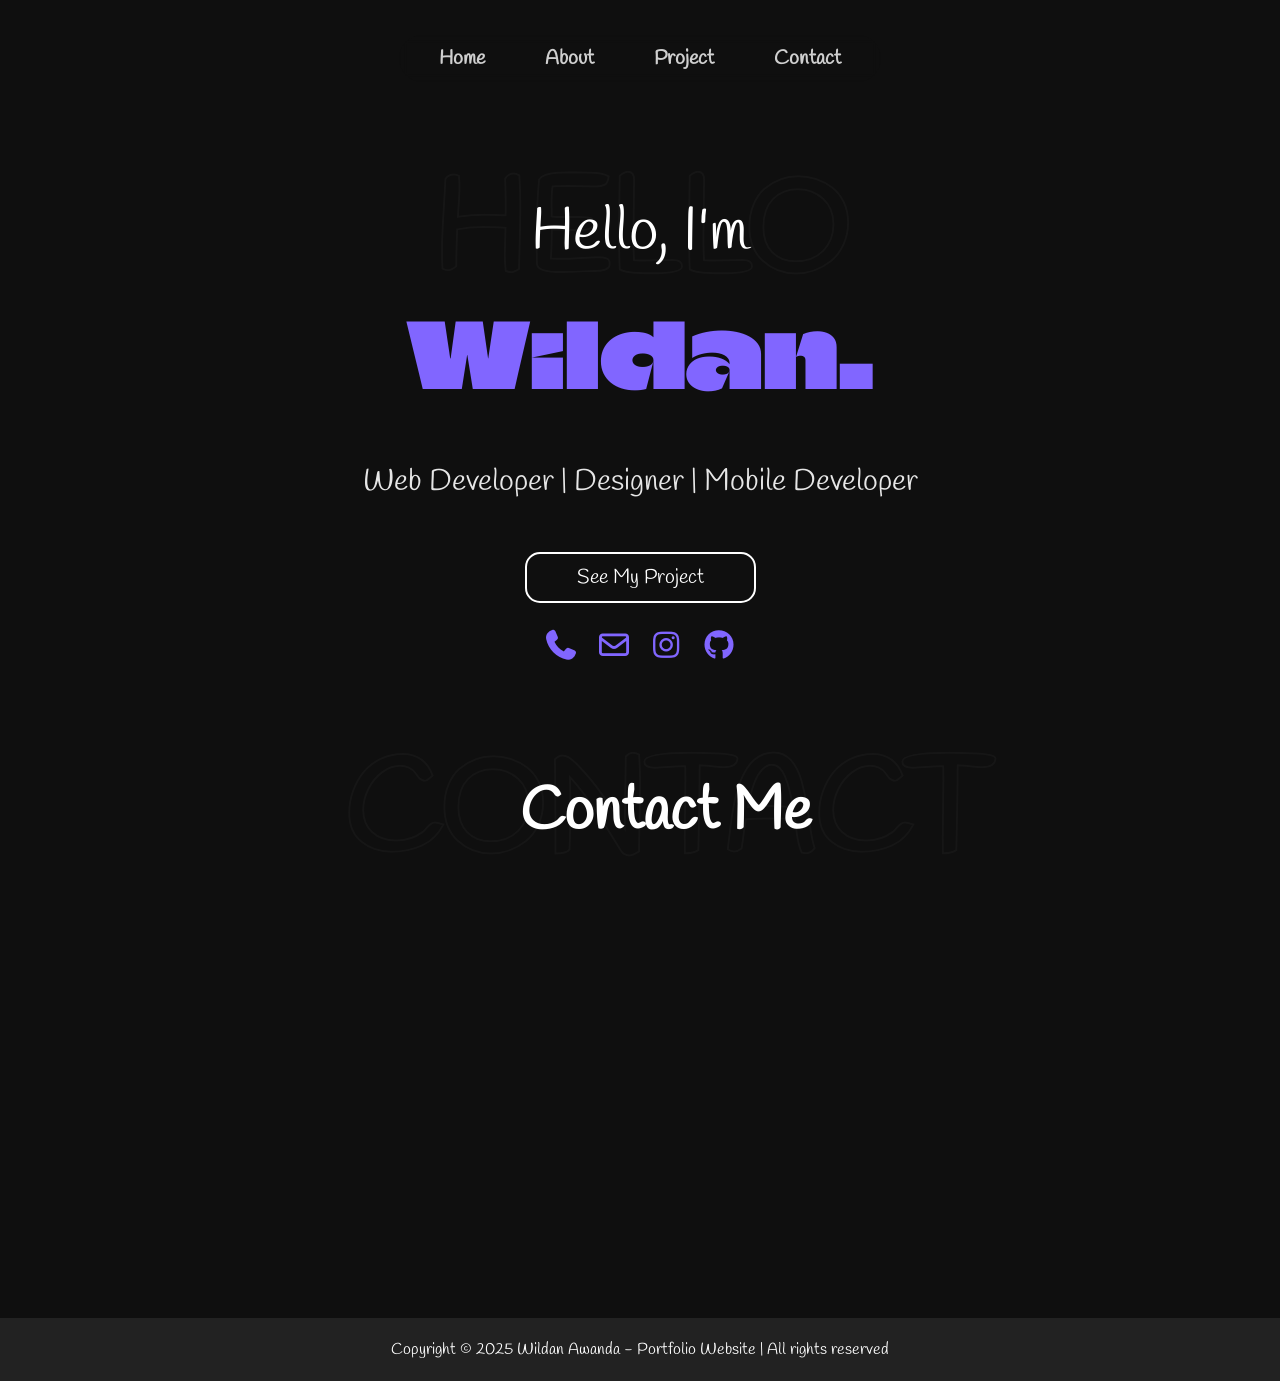
<file: index.html>
<!DOCTYPE html>
<html lang="en">
<head>
    <meta charset="UTF-8">
    <meta name="viewport" content="width=device-width, initial-scale=1.0">
    <title>Wildan Portfolio</title>

    <!-- Google Font Handlee -->
    <link href="https://fonts.googleapis.com/css2?family=Handlee&display=swap" rel="stylesheet">
    <link href="https://fonts.googleapis.com/css2?family=Climate+Crisis&display=swap" rel="stylesheet">
    <link rel="stylesheet" href="home.css">
    <link rel="stylesheet" href="https://fonts.googleapis.com/css2?family=Material+Symbols+Outlined" />
    <link rel="stylesheet" href="fontawesome/css/fontawesome.min.css">
    <link rel="stylesheet" href="fontawesome/css/brands.min.css">
    <link rel="stylesheet" href="fontawesome/css/all.min.css">
    <link href="https://unpkg.com/aos@2.3.1/dist/aos.css" rel="stylesheet">
</head>
<body>
    <div class="top-dark-overlay"></div>
    <!-- NAVBAR -->
    <header>
            <nav data-aos="fade-down" data-aos-delay="200" class="navbar">
                <ul>
                    <li><a href="index.html">Home</a></li>
                    <li><a href="about.html">About</a></li>
                    <li><a href="project.html">Project</a></li>
                    <li><a href="#contact">Contact</a></li>
                </ul>
            </nav>
    </header>

    <!-- HERO SECTION -->
    <section data-aos="fade-up" class="hero">
        <h1 class="title-bg">HELLO</h1>

        <p data-aos="fade-down" data-aos-delay ="250" class="intro">Hello, I'm</p>
        <h1 data-aos="fade-up" data-aos-delay ="300" class="name">Wildan.</h1>

        <p data-aos="flip-down" data-aos-delay ="350" class="job">Web Developer | Designer | Mobile Developer</p>

        <a data-aos="zoom-in" data-aos-delay ="350" href="project.html" class="btn">See My Project</a>

        <div class="icons">
            <a data-aos="fade-up" data-aos-delay="400" href="#"><i class="fa-solid fa-phone fa-xl"></i></a>
            <a data-aos="fade-up" data-aos-delay="400" href="#"><i class="fa-regular fa-envelope fa-xl"></i></a>
            <a data-aos="fade-up" data-aos-delay="400" href="#"><i class="fa-brands fa-instagram fa-xl"></i></a>
            <a data-aos="fade-up" data-aos-delay="400" href="#"><i class="fa-brands fa-github fa-xl"></i></a>
        </div>
    </section>

    <!-- CONTACT -->
    <section data-aos="fade-up" class="contact" id="contact">
        <h1 class="contact-bg">CONTACT</h1>
        <h2 data-aos="fade-down" class="contact-title">Contact Me</h2>

        <div data-aos="fade-right" class="contact-list">
            <p><i class="fa-solid fa-phone fa-xl"></i> +62 894-3888-3860</p>
            <p><i class="fa-regular fa-envelope fa-xl"></i> awandapakwa@gmail.com</p>
            <p><i class="fa-brands fa-instagram fa-xl"></i> Coming soon</p>
            <p><i class="fa-brands fa-github fa-xl"></i> Coming soon</p>
        </div>
    </section>

    <!-- FOOTER -->
    <footer>
        <p>Copyright © 2025 Wildan Awanda - Portfolio Website | All rights reserved</p>
    </footer>

    

    <script src="https://unpkg.com/aos@2.3.1/dist/aos.js"></script>
    <script>
  AOS.init();
</script>
<script>
window.addEventListener("scroll", function () {
    const navbar = document.querySelector(".navbar");

    if (window.scrollY > 50) {
        navbar.classList.add("scrolled");
    } else {
        navbar.classList.remove("scrolled");
    }
});
window.addEventListener("scroll", function () {
    const overlay = document.querySelector(".top-dark-overlay");

    if (window.scrollY > 50) {
        overlay.style.opacity = "1";  
    } else {
        overlay.style.opacity = "0";   
    }
});
</script>

</body>
</html>
</file>
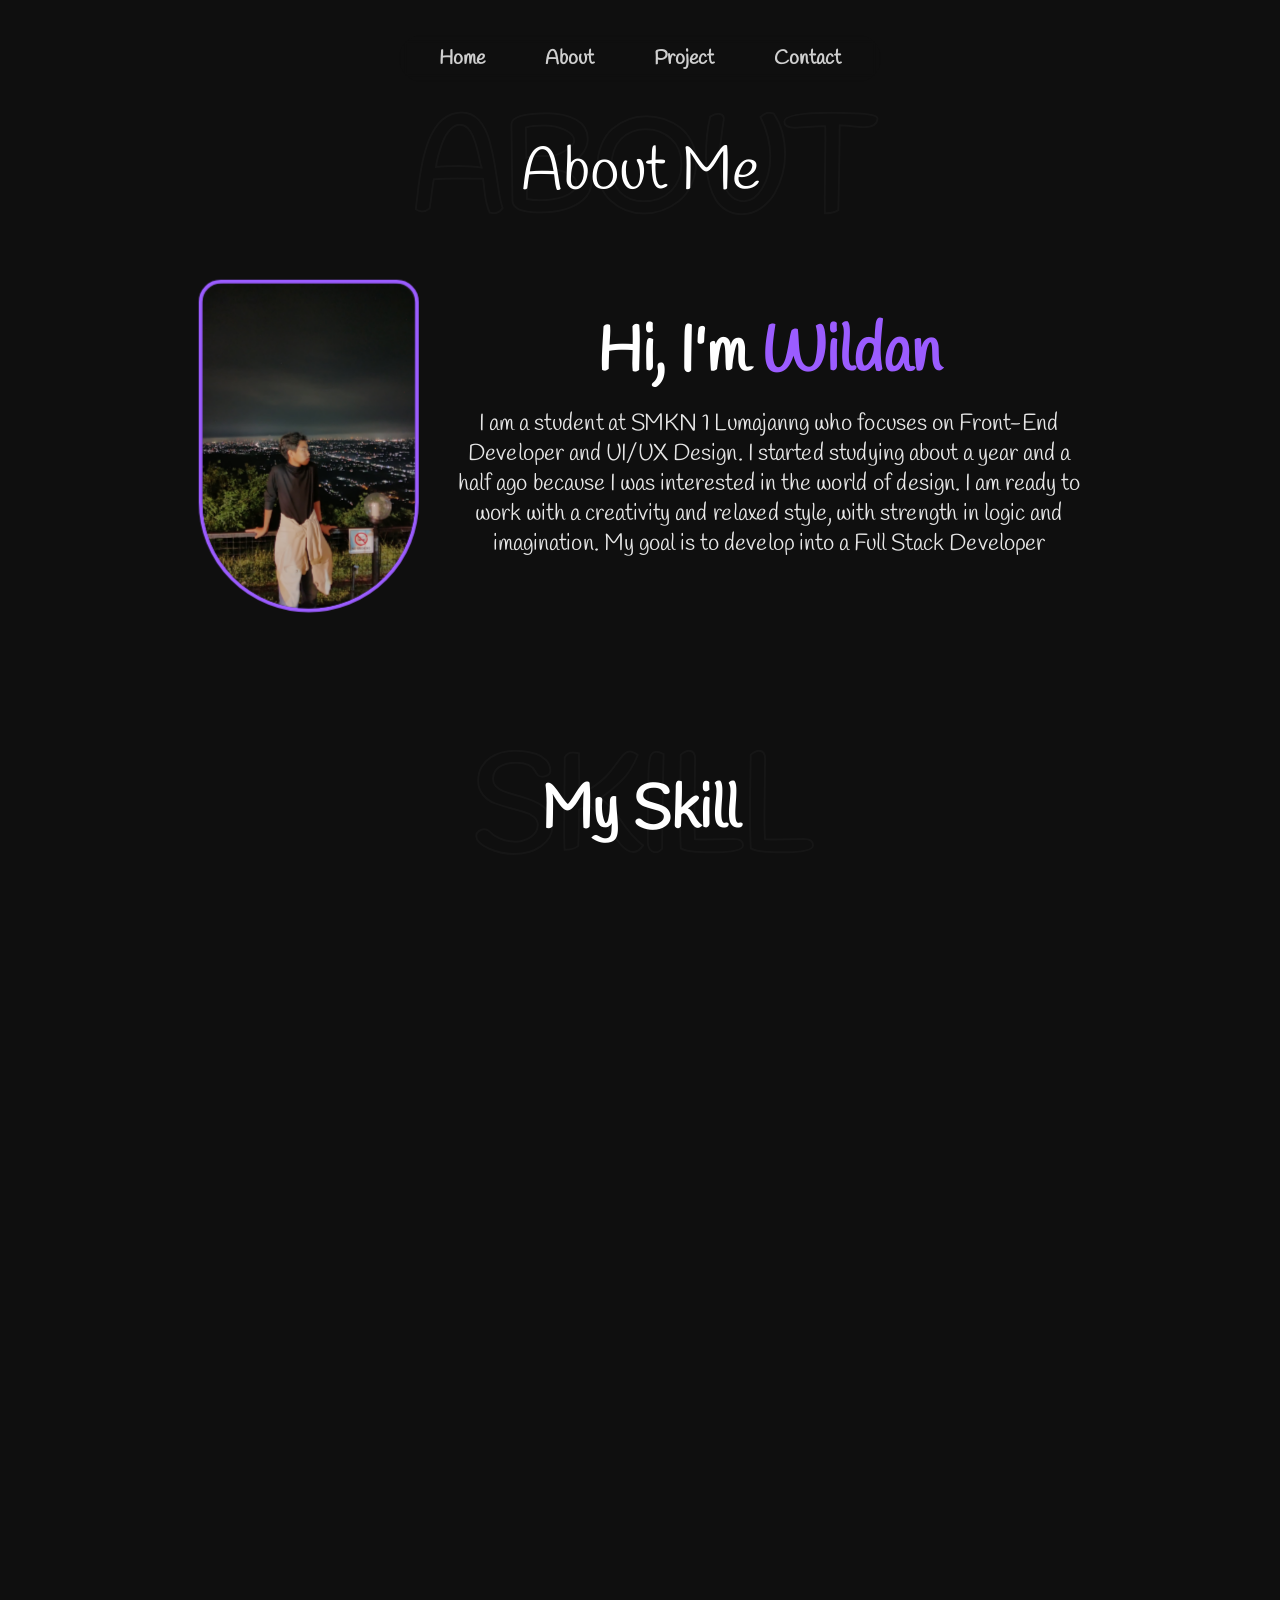
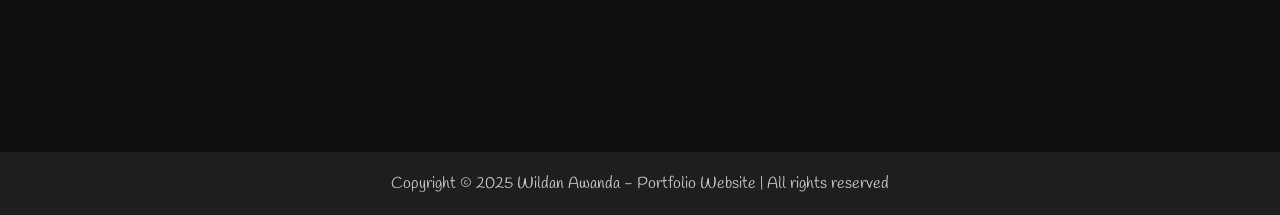
<file: about.html>
<!DOCTYPE html>
<html lang="en">
<head>
    <meta charset="UTF-8">
    <meta name="viewport" content="width=device-width, initial-scale=1.0">
    <title>Wildan Portfolio</title>

    <!-- FONT HANDLEE -->
    <link href="https://fonts.googleapis.com/css2?family=Handlee&display=swap" rel="stylesheet">
    <link rel="stylesheet" href="fontawesome/css/fontawesome.min.css">
    <link rel="stylesheet" href="fontawesome/css/brands.min.css">
    <link rel="stylesheet" href="fontawesome/css/all.min.css">
    <link rel="stylesheet" href="about.css">
    <link href="https://unpkg.com/aos@2.3.1/dist/aos.css" rel="stylesheet">
</head>
<body>
    <div class="top-dark-overlay"></div>
    <!-- NAVIGATION -->
    <header>
        <nav data-aos="fade-down" data-aos-delay="200" class="navbar">
            <ul>
                <li><a href="index.html">Home</a></li>
                <li><a href="about.html">About</a></li>
                <li><a href="project.html">Project</a></li>
                <li><a href="#contact">Contact</a></li>
            </ul>
        </nav>
    </header>

    <!-- ABOUT SECTION -->
    <section data-aos="fade-up" data-aos-delay="200" class="about">
        <h1 class="bg-title">ABOUT</h1>
        <p data-aos="fade-down" data-aos-delay ="250" class="intro">About Me</p>
        <div class="about-me">
            <div data-aos="fade-up" data-aos-delay="350" class="photo-box"><img src="img/pp.jpeg" alt=""></div>
            <div data-aos="fade-up" class="about-text">
                <h2 data-aos="fade-down" data-aos-delay="300" class="about-title">Hi, I'm <span>Wildan</span></h2>
                <p class="about-desc">
                    I am a student at SMKN 1 Lumajanng who focuses on Front-End Developer and UI/UX Design. I started studying about a year and a half ago because I was interested in the world of design.
 I am ready to work with a creativity and relaxed style, with strength in logic and imagination. My goal is to develop into a Full Stack Developer
                </p>
            </div>
        </div>
    </section>

    <!-- SKILL SECTION -->
    <section data-aos="fade-up" data-aos-delay="200" class="skill">
        <h1 class="bg-title">SKILL</h1>
        <h2 class="section-title">My Skill</h2>

        <div class="skill-grid">
            <div data-aos="fade-up" data-aos-delay="350" class="skill-item1">
                <div class="skill-item">
                <p><i class="fa-brands fa-html5 fa-2xl"></i><br>HTML</p>
            </div>
            <div class="skill-item">
                <p><i class="fa-brands fa-css3-alt fa-2xl"></i><br>CSS</p>
            </div>
            <div class="skill-item">
                <p><i class="fa-brands fa-square-js fa-2xl"></i><br>JS</p>
                </div>
            </div>
            <div data-aos="fade-up" data-aos-delay="400" class="skill-item2">
                <div class="skill-item">
                <p><i class="fa-brands fa-python fa-2xl"></i><br>Python</p>
            </div>
            <div class="skill-item">
                <p><i class="fa-brands fa-square-figma fa-2xl"></i><br>Design</p>
            </div>
            </div>
        </div>
    </section>

    <!-- TOOLS / TECH STACK -->
    <section data-aos="fade-up" data-aos-delay="200" class="tools">
        <h1 class="bg-title">TOOLS</h1>
        <h2 class="section-title">Tools</h2>

        <div class="tools-grid">
            <div data-aos="fade-up" data-aos-delay="350" class="tool-card1">
                <div class="tool-card">
                    <p>VS Code</p>
                    <img src="img/visual-studio-code-svgrepo-com.svg">
                </div>
                <div class="tool-card">
                    <p>Figma</p>
                    <img src="img/figma-svgrepo-com.svg">
                </div>
            </div>
            <div data-aos="fade-up" data-aos-delay="400"  class="tool-card2">
                <div class="tool-card">
                    <p>GitHub</p>
                    <i class="fa-brands fa-github fa-2xl"></i>
                </div>
            </div>
        </div>
    </section>

    <!-- EXPERIENCE -->
    <section data-aos="fade-up" data-aos-delay="200" class="experience">
        <h1 class="bg-title">JOURNEY</h1>
        <h2 class="section-title">Experience / Journey</h2>

        <div class="exp-grid">
            <div data-aos="fade-up" data-aos-delay="300" class="exp-item">
                <h3>2023</h3>
                <p>Terjun dengan desain</p>
            </div>
            <div class="line"></div>
            <div data-aos="fade-up" data-aos-delay="400" class="exp-item">
                <h3>2024</h3>
                <p>Mulai belajar web dan UI/UX</p>
            </div>
            <div class="line"></div>
            <div data-aos="fade-up" data-aos-delay="500" class="exp-item">
                <h3>2025</h3>
                <p>Fokus bikin portofolio</p>
            </div>
        </div>
    </section>

    <!-- CONTACT -->
    <section data-aos="fade-up" class="contact" id="contact">
        <h1 class="contact-bg">CONTACT</h1>
        <h2 data-aos="fade-down" class="contact-title">Contact Me</h2>
        <div data-aos="fade-right" class="contact-list">
            <p><i class="fa-solid fa-phone fa-xl"></i> +62 894-3888-3860</p>
            <p><i class="fa-regular fa-envelope fa-xl"></i> awandapakwa@gmail.com</p>
            <p><i class="fa-brands fa-instagram fa-xl"></i> Coming soon</p>
            <p><i class="fa-brands fa-github fa-xl"></i> Coming soon</p>
        </div>
    </section>

    <!-- FOOTER -->
    <footer>
        <p>Copyright © 2025 Wildan Awanda - Portfolio Website | All rights reserved</p>
    </footer>


    <script src="https://unpkg.com/aos@2.3.1/dist/aos.js"></script>
    <script>
  AOS.init();
</script>
<script>
window.addEventListener("scroll", function () {
    const navbar = document.querySelector(".navbar");

    if (window.scrollY > 50) {
        navbar.classList.add("scrolled");
    } else {
        navbar.classList.remove("scrolled");
    }
});
window.addEventListener("scroll", function () {
    const overlay = document.querySelector(".top-dark-overlay");

    if (window.scrollY > 50) {
        overlay.style.opacity = "1";   
    } else {
        overlay.style.opacity = "0";   
    }
});
</script>
</body>
</html>
</file>
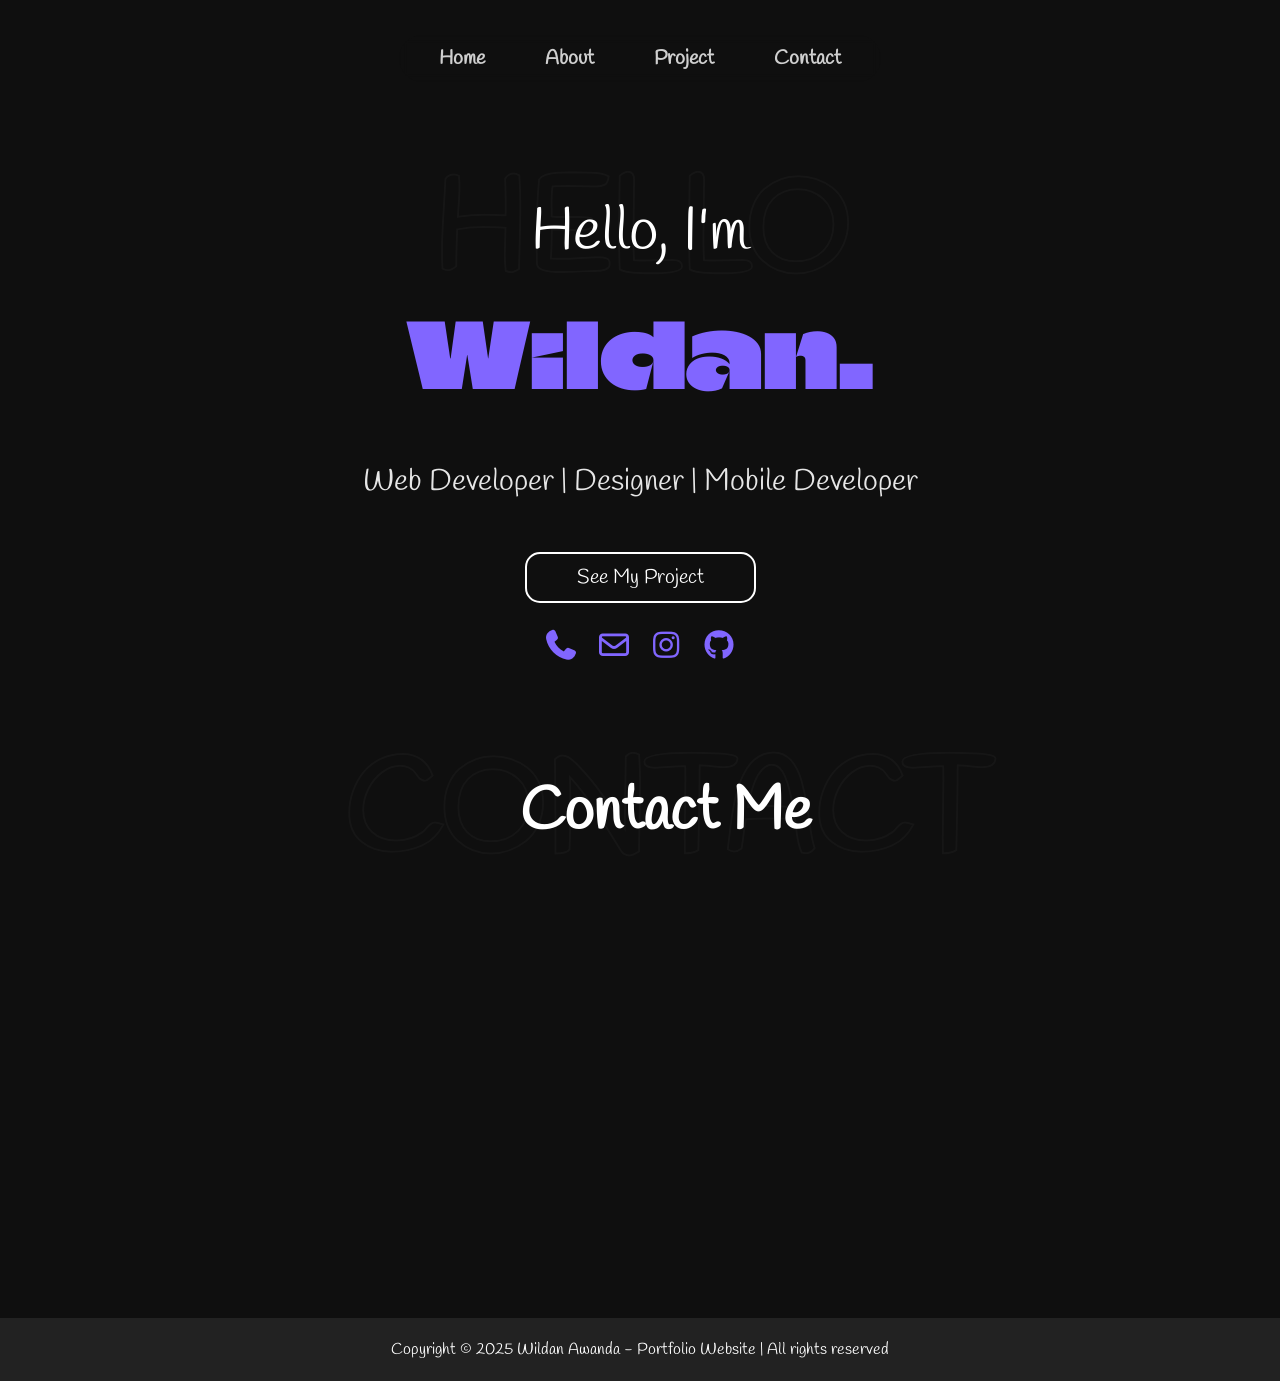
<file: home.html>
<!DOCTYPE html>
<html lang="en">
<head>
    <meta charset="UTF-8">
    <meta name="viewport" content="width=device-width, initial-scale=1.0">
    <title>Wildan Portfolio</title>

    <!-- Google Font Handlee -->
    <link href="https://fonts.googleapis.com/css2?family=Handlee&display=swap" rel="stylesheet">
    <link href="https://fonts.googleapis.com/css2?family=Climate+Crisis&display=swap" rel="stylesheet">
    <link rel="stylesheet" href="home.css">
    <link rel="stylesheet" href="https://fonts.googleapis.com/css2?family=Material+Symbols+Outlined" />
    <link rel="stylesheet" href="fontawesome/css/fontawesome.min.css">
    <link rel="stylesheet" href="fontawesome/css/brands.min.css">
    <link rel="stylesheet" href="fontawesome/css/all.min.css">
    <link href="https://unpkg.com/aos@2.3.1/dist/aos.css" rel="stylesheet">
</head>
<body>
    <div class="top-dark-overlay"></div>
    <!-- NAVBAR -->
    <header>
            <nav data-aos="fade-down" data-aos-delay="200" class="navbar">
                <ul>
                    <li><a href="home.html">Home</a></li>
                    <li><a href="about.html">About</a></li>
                    <li><a href="project.html">Project</a></li>
                    <li><a href="#contact">Contact</a></li>
                </ul>
            </nav>
    </header>

    <!-- HERO SECTION -->
    <section data-aos="fade-up" class="hero">
        <h1 class="title-bg">HELLO</h1>

        <p data-aos="fade-down" data-aos-delay ="250" class="intro">Hello, I'm</p>
        <h1 data-aos="fade-up" data-aos-delay ="300" class="name">Wildan.</h1>

        <p data-aos="flip-down" data-aos-delay ="350" class="job">Web Developer | Designer | Mobile Developer</p>

        <a data-aos="zoom-in" data-aos-delay ="350" href="project.html" class="btn">See My Project</a>

        <div class="icons">
            <a data-aos="fade-up" data-aos-delay="400" href="#"><i class="fa-solid fa-phone fa-xl"></i></a>
            <a data-aos="fade-up" data-aos-delay="400" href="#"><i class="fa-regular fa-envelope fa-xl"></i></a>
            <a data-aos="fade-up" data-aos-delay="400" href="#"><i class="fa-brands fa-instagram fa-xl"></i></a>
            <a data-aos="fade-up" data-aos-delay="400" href="#"><i class="fa-brands fa-github fa-xl"></i></a>
        </div>
    </section>

    <!-- CONTACT -->
    <section data-aos="fade-up" class="contact" id="contact">
        <h1 class="contact-bg">CONTACT</h1>
        <h2 data-aos="fade-down" class="contact-title">Contact Me</h2>

        <div data-aos="fade-right" class="contact-list">
            <p><i class="fa-solid fa-phone fa-xl"></i> +62 894-3888-3860</p>
            <p><i class="fa-regular fa-envelope fa-xl"></i> awandapakwa@gmail.com</p>
            <p><i class="fa-brands fa-instagram fa-xl"></i> Coming soon</p>
            <p><i class="fa-brands fa-github fa-xl"></i> Coming soon</p>
        </div>
    </section>

    <!-- FOOTER -->
    <footer>
        <p>Copyright © 2025 Wildan Awanda - Portfolio Website | All rights reserved</p>
    </footer>

    

    <script src="https://unpkg.com/aos@2.3.1/dist/aos.js"></script>
    <script>
  AOS.init();
</script>
<script>
window.addEventListener("scroll", function () {
    const navbar = document.querySelector(".navbar");

    if (window.scrollY > 50) {
        navbar.classList.add("scrolled");
    } else {
        navbar.classList.remove("scrolled");
    }
});
window.addEventListener("scroll", function () {
    const overlay = document.querySelector(".top-dark-overlay");

    if (window.scrollY > 50) {
        overlay.style.opacity = "1";  
    } else {
        overlay.style.opacity = "0";   
    }
});
</script>

</body>
</html>
</file>
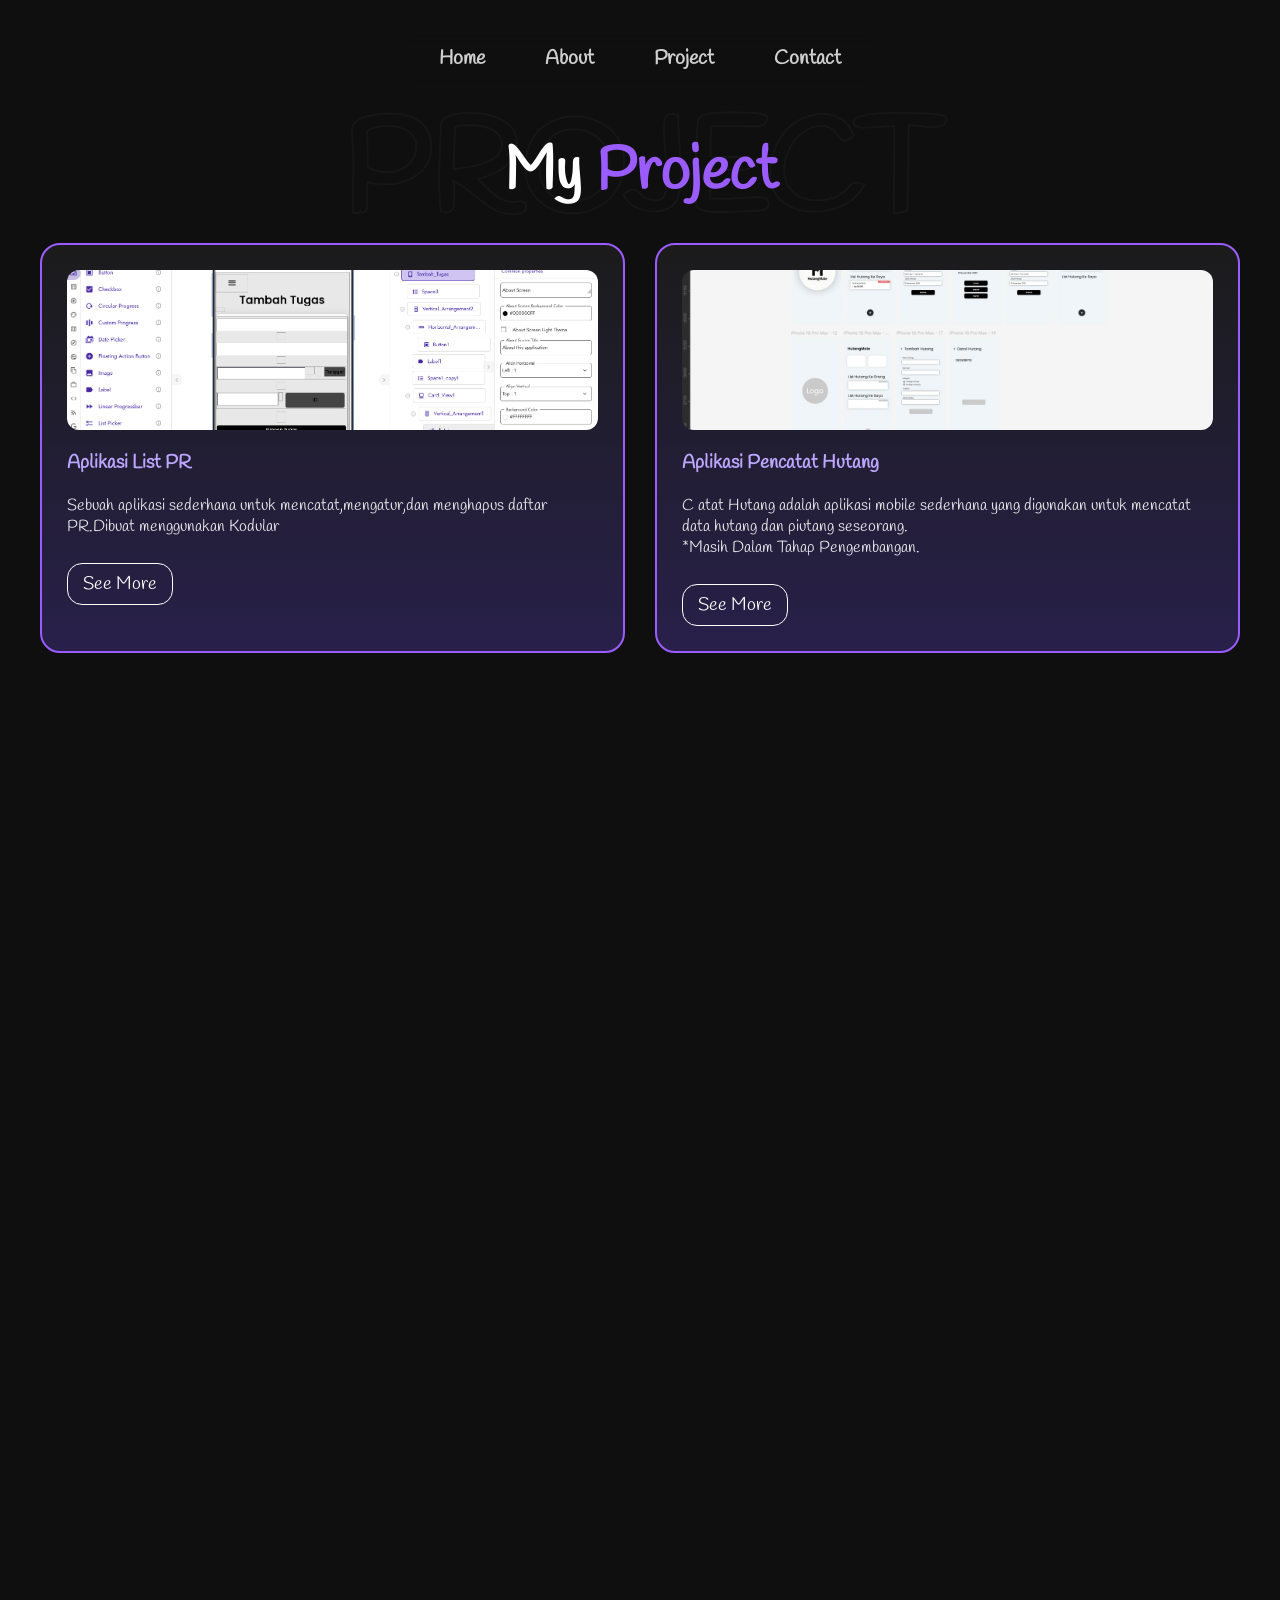
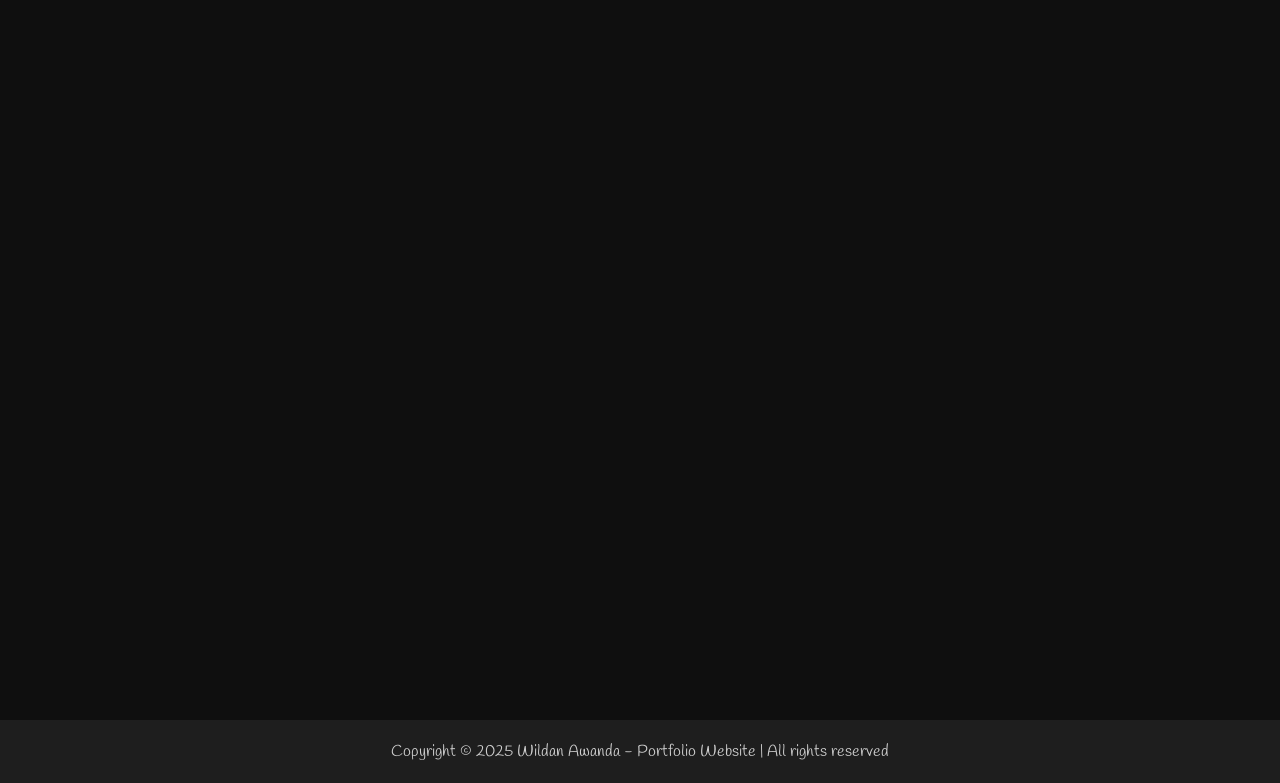
<file: project.html>
<!DOCTYPE html>
<html lang="en">
<head>
    <meta charset="UTF-8">
    <meta name="viewport" content="width=device-width, initial-scale=1.0">
    <title>Wildan Project</title>

    <!-- GOOGLE FONT HANDLEE -->
    <link href="https://fonts.googleapis.com/css2?family=Handlee&display=swap" rel="stylesheet">
    <link rel="stylesheet" href="fontawesome/css/fontawesome.min.css">
    <link rel="stylesheet" href="fontawesome/css/brands.min.css">
    <link rel="stylesheet" href="fontawesome/css/all.min.css">
    <link rel="stylesheet" href="project.css">
    <link href="https://unpkg.com/aos@2.3.1/dist/aos.css" rel="stylesheet">
</head>
<body>
    <div class="top-dark-overlay"></div>
    <!-- NAVIGATION -->
    <header>
        <nav data-aos="fade-down" data-aos-delay="200" class="navbar">
            <ul>
                <li><a href="index.html">Home</a></li>
                <li><a href="about.html">About</a></li>
                <li><a href="project.html">Project</a></li>
                <li><a href="#contact">Contact</a></li>
            </ul>
        </nav>
    </header>

    <!-- PROJECT SECTION -->
    <section data-aos="fade-up" class="project">
        <h1 class="bg-title">PROJECT</h1>
        <h2 data-aos="fade-down" data-aos-delay="300" class="section-title">My <span>Project</span></h2>

        <div class="project-grid">

            <!-- PROJECT CARD 1 -->
            <div data-aos="fade-up" data-aos-delay="300"  class="project-card">
                <img src="img/kodularProject.png" class="project-thumb">
                <h3>Aplikasi List PR</h3>
                <p>
                    Sebuah aplikasi sederhana untuk mencatat,mengatur,dan menghapus daftar PR.Dibuat menggunakan Kodular
                </p>
                <a href="https://drive.google.com/drive/folders/1hPjlTJ7iEtCujqnBXVz6NERXIym6OASu" class="btn">See More</a>
            </div>

            <!-- PROJECT CARD 2 -->
            <div data-aos="fade-up" data-aos-delay="400" class="project-card">
                <img src="img/HutangMate.jpg" class="project-thumb">
                <h3>Aplikasi Pencatat Hutang</h3>
                <p>
                    C atat Hutang adalah aplikasi mobile sederhana yang digunakan untuk mencatat data hutang dan piutang seseorang. <br>*Masih Dalam Tahap Pengembangan.
                </p>
                <a href="https://www.figma.com/design/EtkV1WqQ8KCLZwZArk1cqv/Untitled?t=CySG53m7mW9jSwld-1" class="btn">See More</a>
            </div>

        </div>
    </section>

    <!-- LEARNING PROGRESS -->
    <section data-aos="fade-up" class="learning">
        <h1 class="bg-title">PROGRESS</h1>
        <h2 class="section-title">Learning Progress</h2>

        <div data-aos="fade-up" data-aos-delay="300"  class="learning-box1">
            <h3>Currently Learning</h3>
            <ul>
                <li>Frontend UI pattern</li>
                <li>Responsive web design</li>
                <li>Basic Back-End logic</li>
            </ul>
        </div>

        <div data-aos="fade-up" data-aos-delay="300" class="learning-box2">
            <h3>Next Project Ideas</h3>
            <ul>
                <li>Update Portfolio V2</li>
                <li>Dashboard admin simple</li>
                <li>School App</li>
            </ul>
        </div>
    </section>

    <!-- CONTACT -->
    <section data-aos="fade-up" class="contact" id="contact">
        <h1 class="contact-bg">CONTACT</h1>
        <h2 data-aos="fade-down" class="contact-title">Contact Me</h2>

        <div data-aos="fade-right" class="contact-list">
            <p><i class="fa-solid fa-phone fa-xl"></i> +62 894-3888-3860</p>
            <p><i class="fa-regular fa-envelope fa-xl"></i> awandapakwa@gmail.com</p>
            <p><i class="fa-brands fa-instagram fa-xl"></i> Coming soon</p>
            <p><i class="fa-brands fa-github fa-xl"></i> Coming soon</p>
        </div>
    </section>

    <footer>
        <p>Copyright © 2025 Wildan Awanda - Portfolio Website | All rights reserved</p>
    </footer>

    <script src="https://unpkg.com/aos@2.3.1/dist/aos.js"></script>
    <script>
  AOS.init();
</script>
<script>
window.addEventListener("scroll", function () {
    const navbar = document.querySelector(".navbar");

    if (window.scrollY > 50) {
        navbar.classList.add("scrolled");
    } else {
        navbar.classList.remove("scrolled");
    }
});
window.addEventListener("scroll", function () {
    const overlay = document.querySelector(".top-dark-overlay");

    if (window.scrollY > 50) {
        overlay.style.opacity = "1";   
    } else {
        overlay.style.opacity = "0";   
    }
});
</script>
</body>
</html>
</file>
<file: home.css>
body {
    margin: 0;
    padding: 0;
    background: #0f0f0f;
    color: white;
    font-family: "Handlee", cursive;
    text-align: center;
}

html {
    scroll-behavior: smooth;
}

.top-dark-overlay {
    position: fixed;
    top: 0;
    left: 0;
    width: 100%;
    height: 150px;         
    background: linear-gradient(to bottom, rgba(0,0,0,0.7), transparent);
    opacity: 0;
    pointer-events: none;   
    transition: opacity 0.8s ease;
    z-index: 70;             
}

/* Navbar */


.navbar {
    position: fixed;
    top: 10px;
    left: 50%;               
    transform: translateX(-50%);
    width: auto;
    margin: 25px auto;
    padding: 0 40px;
    border-radius: 25px;
    background: transparent;
    backdrop-filter: blur(5px);
    z-index: 999;
    transition: 
        background 2s ease,
        backdrop-filter 2s ease,
}


.navbar[data-aos] {
    transform: translateX(-50%) !important;
}

.navbar.scrolled {
    background: rgba(255, 255, 255, 0.05); /* warna bg ketika scroll */
    backdrop-filter: blur(10px);    /* efek kaca (opsional) */
    z-index: 99;
    border-radius: 50px;
}


.navbar ul {
    display: flex;
    justify-content: center;
    gap: 60px;
    list-style: none;
    margin: 10px 0;
    padding: 0;
    width: 100%;
    z-index: 99;
}

.navbar a {
    text-decoration: none;
    font-size: 20px;
    color: white;
    opacity: 0.8;
    font-weight: bolder;
}

.navbar a:hover {
    opacity: 1;
}

/* Hero section */
.hero {
    top: 100px;
    padding: 50px 20px;
    position: relative;
}

.hero[data-aos] {
    transform: translateY(50px) !important;
}

.title-bg {
    font-size: 130px;
    color: rgba(255,255,255,0);
    -webkit-text-stroke: 2px rgba(255,255,255,0.03);
    margin: 0;
    transform: translateY(-50px);
}

.intro {
    font-size: 60px;
    margin-top: -180px;
    margin-bottom: 20px;
}

.name {
    font-family: "Climate Crisis", sans-serif;
    font-size: 90px;
    color: #8166FF;
    margin: 10px 0;
}

.job {
    font-size: 30px;
    opacity: 0.9;
    margin-top: 50px;
}

.btn {
    display: inline-block;
    margin-top: 20px;
    transform: translateY(-30px);
    padding: 10px 50px;
    border: 2px solid white;
    border-radius: 15px;
    text-decoration: none;
    color: white;
    font-size: 20px;
}

/* Social icons */
.icons {
    margin-top: 0;
    display: flex;
    justify-content: center;
    gap: 15px;
    font-size: 20px;
    color: white;
    transform: translateY(30px);
}

.icons i {
    color: #8166FF;
}


/* Contact section */
.contact {
    margin-top: 80px;
    margin-left: 50px;
    padding: 60px 20px;
    position: relative;
}

.contact-bg {
    font-size: 130px;
    color: rgba(255,255,255,0);
    -webkit-text-stroke: 2px rgba(255,255,255,0.03);
    margin: 0;
    transform: translateY(60px);
}

.contact-title {
    margin-top: -70px;
    font-size: 60px;
}

.contact-list{
    margin-top: 125px;
    text-align: start;
}

.contact-list p {
    font-size: 22px;
    margin: 30px 0;
}

/* Footer */
footer {
    background: #222;
    padding: 5px;
    margin-top: 40px;
    font-size: 16px;
}



@media (max-width: 600px) {

    /* Navbar */
    .navbar {
        padding: 0 25px;
        top: 5px;
    }

    .navbar ul {
        gap: 25px;
    }

    .navbar a {
        font-size: 16px;
    }

    /* HERO */
    .hero {
        top: 100px;
        padding: 20px;
    }

    .title-bg {
        font-size: 60px;
        transform: translateY(-20px);
    }

    .intro {
        font-size: 28px;
        margin-top: -60px;
    }

    .name {
        font-size: 55px;
    }

    .job {
        font-size: 18px;
        margin-top: 20px;
    }

    .btn {
        padding: 8px 30px;
        font-size: 16px;
    }

    .icons {
        transform: translateY(10px);
        gap: 12px;
    }

    .icons i {
        font-size: 20px;
    }

    /* CONTACT */
    .contact {
        margin-left: 0;
        padding: 30px 10px;
    }

    .contact-bg {
        font-size: 70px;
        transform: translateY(20px);
    }

    .contact-title {
        font-size: 35px;
        margin-top: -40px;
    }

    .contact-list {
        margin-top: 70px;
        text-align: center;
    }

    .contact-list p {
        font-size: 18px;
        margin: 20px 0;
    }

    /* Footer */
    footer {
        font-size: 12px;
        padding: 8px;
    }
}




@media (min-width: 600px) and (max-width: 900px) {

    /* Navbar */
    .navbar {
        padding: 0 35px;
        top: 10px;
    }

    .navbar ul {
        gap: 40px;
    }

    .navbar a {
        font-size: 18px;
    }
    /* HERO */
    .title-bg {
        font-size: 100px;
    }

    .intro {
        font-size: 40px;
        margin-top: -120px;
    }

    .name {
        font-size: 75px;
    }

    .job {
        font-size: 24px;
    }

    /* CONTACT */
    .contact-bg {
        font-size: 100px;
    }

    .contact-title {
        font-size: 50px;
    }

    .contact-list p {
        font-size: 20px;
    }
}
</file>
<file: about.css>
body {
    margin: 0;
    background: #0f0f0f;
    color: #fff;
    font-family: "Handlee", cursive;
    text-align: center;
}

html {
    scroll-behavior: smooth;
}

.top-dark-overlay {
    position: fixed;
    top: 0;
    left: 0;
    width: 100%;
    height: 200px;         
    background: linear-gradient(to bottom, rgba(0,0,0,0.7), transparent);
    opacity: 0;
    pointer-events: none;   
    transition: opacity 0.8s ease;
    z-index: 70;             
}

/* NAVBAR */
.navbar {
    position: fixed;
    top: 10px;
    left: 50%;               
    transform: translateX(-50%);
    width: auto;
    margin: 25px auto;
    padding: 0 40px;
    border-radius: 25px;
    background: transparent;
    backdrop-filter: blur(5px);
    transition: 
        background 2s ease,
        backdrop-filter 2s ease,
}


.navbar[data-aos] {
    transform: translateX(-50%) !important;
}

.navbar.scrolled {
    background: rgba(255, 255, 255, 0.05); /* warna bg ketika scroll */
    backdrop-filter: blur(10px);    /* efek kaca (opsional) */
    z-index: 99;
    border-radius: 50px;
}


.navbar ul {
    display: flex;
    justify-content: center;
    gap: 60px;
    list-style: none;
    margin: 10px 0;
    padding: 0;
    width: 100%;
    z-index: 99;
}

.navbar a {
    text-decoration: none;
    font-size: 20px;
    color: white;
    opacity: 0.8;
    font-weight: bolder;
}

.navbar a:hover {
    opacity: 1;
}

/* ABOUT */
.about {
    padding: 40px 20px;
    position: relative;
    top: 100px;
}

/* SECTION TITLES BACKGROUND */

.bg-title {
    font-size: 130px;
    color: rgba(255,255,255,0);
    -webkit-text-stroke: 2px rgba(255,255,255,0.03);
    margin: 0;
    transform: translateY(-50px);
}
/*  */

.intro {
    font-size: 60px;
    margin-top: -180px;
    margin-bottom: 20px;
}

.about-me {
    display: flex;
    flex-direction: row;       
    align-items: center;
    justify-content: center;
    gap: 30px;
    max-width: 750px;             
    margin: 100px auto 200px auto;                 
    text-align: center;
    transform: scale(1.25);
}

.photo-box {
    width: 170px;
    height: 260px;
    background: rgba(255,255,255,0.05);
    border-radius: 20px 20px 100px 100px;
    border: 3px solid #9b5cff;
    transform: scale(1.05);
    min-width: 170px;             
    flex-shrink: 0;               
}


.photo-box img {
    width: 100%;
    height: 100%;
    object-fit: cover;
    border-radius: inherit;
    display: block;
}



.about-text {
    max-width: 500px;
}

.about-title {
    font-size: 50px;
    margin: 0;
}

.about-title span {
    color: #9b5cff;
}

.about-desc {
    font-size: 18px;
    opacity: .9;
    margin-top: 10px;
}


/* SKILL */
.skill {
    padding: 60px 20px;
}

.section-title {
    font-size: 60px;
    margin-top: -180px;
    margin-bottom: 20px;
}

.skill-grid {
    margin-top: 20px;
    display: flex;
    flex-direction: column;
    grid-template-columns: repeat(auto-fit, minmax(120px, 1fr));
    gap: 25px;
    padding: 0 20px;
}

.skill-item1 {
    display: flex;
    justify-content: center;
    gap: 180px;
    margin: 0 auto 0 auto;
}

.skill-item2 {
    display: flex;
    justify-content: center;
    gap: 180px;
    margin: 0 auto 0 auto;
    transform: translateY(-57px);
}


.skill-item i {
    width: 110px;
    height: 110px;
    display: flex;
    justify-content: center;
    align-items: center;
    padding: 20px;
    border: 3px solid #9b5cff;
    color: #9b5cff;
    border-radius: 50%;
    background: rgba(255,255,255,0.03);
    font-size: 60px;
}

.skill-item p {
    margin: 0;
    font-size: 30px;
}

/* TOOLS */
.tools {
    padding: 60px 20px;
    margin-bottom: 200px;
}

.tools-grid {
    display: flex;
    flex-direction: column;
    justify-content: center;
    margin-top: 0px;
}

.tool-card1  {
    display: flex;
    justify-content: center;
    gap: 300px;
    transform: translateY(50px);
}

.tool-card2 {
    display: flex;
    justify-content: center;
    gap: 275px;
}

.tool-card {
    width: 80px;
    margin: 30px 0 0 0;
    background: #1c1c1c;
    padding: 20px 30px;
    border-radius: 20px;
    border: 2px solid #9b5cff;
    transform: scale(1.05);
}

.tool-card img {
    width: 60px;
}

.tool-card p {
    margin-top: 10px;
    font-size: 20px;
}

.tool-card i {
    width: 60px;
    height: 60px;
    transform: translateY(20px);
    font-size: 60px;
}

/* EXPERIENCE */
.experience {
    padding: 60px 20px;
}

.exp-grid {
    display: flex;
    justify-content: center;
    gap: 50px;
    margin-top: 20px;
}

.exp-item h3 {
    margin-bottom: 5px;
    font-size: 28px;
    color: #9b5cff;
}

.line {
    width: 100px;
    height: 3px;
    background: #9b5cff;
    margin: 20px 10px;
    border-radius: 10px;
    transform: translateY(40px);
}


/* CONTACT */
.contact {
    margin-top: 80px;
    margin-left: 50px;
    padding: 60px 20px;
    position: relative;
}

.contact-bg {
    font-size: 130px;
    color: rgba(255,255,255,0);
    -webkit-text-stroke: 2px rgba(255,255,255,0.03);
    margin: 0;
    transform: translateY(60px);
}

.contact-title {
    margin-top: -70px;
    font-size: 60px;
}

.contact-list{
    margin-top: 125px;
    text-align: start;
}

.contact-list p {
    font-size: 22px;
    margin: 30px 0;
}

/* FOOTER */
footer {
    background: #222;
    padding: 5px;
    margin-top: 40px;
    opacity: .8;
}



@media (max-width: 600px) {

    /* NAVBAR */
    .navbar {
        padding: 0 25px;
        top: 5px;
    }

    .navbar ul {
        gap: 25px;
    }

    .navbar a {
        font-size: 16px;
    }



    /* ABOUT SECTION */
    .about {
        top: 60px;
        padding: 20px;
    }

    .bg-title {
        font-size: 60px;
        transform: translateY(-20px);
    }

    .intro {
        font-size: 28px;
        margin-top: -60px;
    }

    .about-me {
        flex-direction: column;
        transform: scale(1);
        margin: 40px auto 100px auto;
        gap: 20px;
    }

    .photo-box {
        width: 140px;
        height: 200px;
        transform: scale(1);
    }

    .about-title {
        font-size: 35px;
    }

    .about-desc {
        font-size: 16px;
        padding: 0 10px;
    }


    /* SKILL */
    .section-title {
        font-size: 38px;
        margin-top: -80px;
    }

    .skill-grid {
        gap: 20px;
    }

    .skill-item1,
    .skill-item2 {
        gap: 40px;
        transform: translateY(0);
        flex-wrap: wrap;
    }

    .skill-item i {
        width: 80px;
        height: 80px;
        padding: 15px;
        font-size: 40px;
    }

    .skill-item p {
        font-size: 20px;
    }


    /* TOOLS SECTION */
    .tools {
        margin-bottom: 100px;
    }

    .tool-card1,
    .tool-card2 {
        gap: 40px;
        flex-wrap: wrap;
        transform: translateY(0);
    }

    .tool-card {
        width: 70px;
        padding: 15px;
    }

    .tool-card img {
        width: 40px;
    }

    .tool-card p {
        font-size: 16px;
    }

    .tool-card i {
        font-size: 45px;
        transform: translateY(10px);
    }


    /* EXPERIENCE */
    .exp-grid {
        flex-direction: column;
        gap: 20px;
        margin-top: 40px;
    }

    .line {
        width: 60%;
        height: 2px;
        transform: translateY(0);
    }

    .exp-item h3 {
        font-size: 24px;
    }


    /* CONTACT */
    .contact {
        margin-left: 0;
        padding: 30px 10px;
    }

    .contact-bg {
        font-size: 70px;
        transform: translateY(20px);
    }

    .contact-title {
        font-size: 35px;
        margin-top: -40px;
    }

    .contact-list {
        margin-top: 60px;
        text-align: center;
    }

    .contact-list p {
        font-size: 18px;
        margin: 15px 0;
    }

    /* FOOTER */
    footer {
        font-size: 12px;
        padding: 8px;
    }
}


@media (min-width: 600px) and (max-width: 900px) {

    /* NAVBAR */
    .navbar {
        padding: 0 35px;
        top: 10px;
    }

    .navbar ul {
        gap: 40px;
    }

    .navbar a {
        font-size: 18px;
    }


    /* ABOUT */
    .bg-title {
        font-size: 100px;
    }

    .intro {
        font-size: 40px;
        margin-top: -120px;
    }

    .about-me {
        gap: 40px;
        transform: scale(1.1);
        margin-bottom: 150px;
    }

    .photo-box {
        width: 160px;
        height: 230px;
    }

    .about-title {
        font-size: 45px;
    }


    /* SKILL */
    .section-title {
        font-size: 50px;
        margin-top: -140px;
    }

    .skill-item1,
    .skill-item2 {
        gap: 100px;
    }


    /* TOOLS */
    .tool-card1,
    .tool-card2 {
        gap: 150px;
    }


    /* EXPERIENCE */
    .exp-grid {
        gap: 30px;
    }

    .line {
        width: 120px;
    }


    /* CONTACT */
    .contact-title {
        font-size: 50px;
    }
}
</file>
<file: project.css>
body {
    margin: 0;
    background: #0f0f0f;
    color: #fff;
    font-family: "Handlee", cursive;
    text-align: center;
}

html {
    scroll-behavior: smooth;
}

.top-dark-overlay {
    position: fixed;
    top: 0;
    left: 0;
    width: 100%;
    height: 200px;         
    background: linear-gradient(to bottom, rgba(0,0,0,0.7), transparent);
    opacity: 0;
    pointer-events: none;   
    transition: opacity 0.8s ease;
    z-index: 70;             
}

/* NAVBAR */
.navbar {
    position: fixed;
    top: 10px;
    left: 50%;               
    transform: translateX(-50%);
    width: auto;
    margin: 25px auto;
    padding: 0 40px;
    border-radius: 25px;
    background: transparent;
    backdrop-filter: blur(5px);
    z-index: 9999;
    transition: 
        background 2s ease,
        backdrop-filter 2s ease,
}


.navbar[data-aos] {
    transform: translateX(-50%) !important;
}

.navbar.scrolled {
    background: rgba(255, 255, 255, 0.05); /* warna bg ketika scroll */
    backdrop-filter: blur(10px);    /* efek kaca (opsional) */
    z-index: 999999;
    border-radius: 50px;
}


.navbar ul {
    display: flex;
    justify-content: center;
    gap: 60px;
    list-style: none;
    margin: 10px 0;
    padding: 0;
    width: 100%;
    z-index: 99;
}

.navbar a {
    text-decoration: none;
    font-size: 20px;
    color: white;
    opacity: 0.8;
    font-weight: bolder;
}

.navbar a:hover {
    opacity: 1;
}

/* SECTION BG TITLE */
.bg-title {
    font-size: 130px;
    color: rgba(255,255,255,0);
    -webkit-text-stroke: 2px rgba(255,255,255,0.03);
    margin: 0;
    transform: translateY(-50px);
}

.section-title {
    font-size: 60px;
    margin-top: -180px;
    margin-bottom: 20px;
}

.section-title span {
    color: #9b5cff;
}

/* PROJECT SECTION */
.project {
    padding: 40px 20px;
    top: 100px;
    position: relative;
}

.project-grid {
    margin-top: 30px;
    display: grid;
    grid-template-columns: repeat(auto-fit, minmax(270px, 1fr));
    gap: 30px;
    padding: 0 20px;
}

.project-card {
    background: linear-gradient(180deg, #1b1b1b, #28204a);
    padding: 25px;
    border-radius: 20px;
    border: 2px solid #9b5cff;
    text-align: left;
}

.project-thumb {
    width: 100%;
    height: 160px;
    object-fit: cover;
    border-radius: 12px;
    margin-bottom: 15px;
}

.project-card h3 {
    margin-top: 0;
    color: #bca6ff;
}

.project-card p {
    opacity: .9;
}

.btn {
    display: inline-block;
    padding: 8px 15px;
    margin-top: 10px;
    background: transparent;
    border: 1px solid #fff;
    border-radius: 15px;
    color: #fff;
    text-decoration: none;
    font-size: 18px;
}

/* LEARNING PROGRESS */
.learning {
    padding: 40px 20px;
    margin-top: 250px;
}

.learning-box1 {
    background: #1b1b1b;
    border: 2px solid #9b5cff;
    padding: 15px;
    width: 80%;
    max-width: 450px;
    margin: 40px auto 20px auto;
    border-radius: 20px;
    text-align: left;
    transform: translateX(-270px);
}

.learning-box2 {
    background: #1b1b1b;
    border: 2px solid #9b5cff;
    padding: 15px;
    width: 80%;
    max-width: 450px;
    margin: 30px auto;
    border-radius: 20px;
    text-align: left;
    transform: translate(270px,-90px);
}

.learning-box1 h3,.learning-box2 h3 {
    color: #bca6ff;
    font-size: 25px;
}

.learning-box1 ul , .learning-box2 ul{
    padding-left: 70px;
    font-size: 20px;
}

/* CONTACT */
.contact {
    margin-top: 80px;
    margin-left: 50px;
    padding: 60px 20px;
    position: relative;
}

.contact-bg {
    font-size: 130px;
    color: rgba(255,255,255,0);
    -webkit-text-stroke: 2px rgba(255,255,255,0.03);
    margin: 0;
    transform: translateY(60px);
}

.contact-title {
    margin-top: -70px;
    font-size: 60px;
}

.contact-list{
    margin-top: 125px;
    text-align: start;
}

.contact-list p {
    font-size: 22px;
    margin: 30px 0;
}


/* FOOTER */
footer {
    background: #222;
    padding: 5px;
    margin-top: 40px;
    opacity: .8;
}


/* ==========================================
   RESPONSIVE — MOBILE (≤ 600px)
   ========================================== */
@media (max-width: 600px) {

    /* OVERLAY */
    .top-dark-overlay {
        height: 150px;
    }

    /* NAVBAR */
    .navbar {
        padding: 0 25px;
        top: 5px;
    }

    .navbar ul {
        gap: 25px;
    }

    .navbar a {
        font-size: 16px;
    }

    /* BG TITLE */
    .bg-title {
        font-size: 60px;
        transform: translateY(-20px);
    }

    .section-title {
        font-size: 32px;
        margin-top: -60px;
    }

    /* PROJECT SECTION */
    .project {
        padding: 20px 10px;
        top: 40px;
    }

    .project-grid {
        grid-template-columns: 1fr;
        gap: 20px;
        padding: 0;
    }

    .project-card {
        padding: 18px;
    }

    .project-thumb {
        height: 130px;
    }

    .project-card h3 {
        font-size: 20px;
    }

    .project-card p {
        font-size: 16px;
    }

    .btn {
        font-size: 16px;
        padding: 6px 12px;
    }

    /* LEARNING */
    .learning {
        padding: 20px 10px;
        margin-top: 150px;
    }

    .learning-box1,
    .learning-box2 {
        width: 90%;
        transform: translateX(0);
        margin: 20px auto;
    }

    .learning-box2 {
        transform: translateX(0);
    }

    .learning-box1 ul,
    .learning-box2 ul {
        padding-left: 30px;
        font-size: 16px;
    }

    .learning-box1 h3,
    .learning-box2 h3 {
        font-size: 22px;
    }

    /* CONTACT */
    .contact {
        margin-left: 0;
        padding: 30px 10px;
    }

    .contact-bg {
        font-size: 70px;
        transform: translateY(20px);
    }

    .contact-title {
        font-size: 35px;
        margin-top: -40px;
    }

    .contact-list {
        margin-top: 60px;
        text-align: center;
    }

    .contact-list p {
        font-size: 18px;
        margin: 15px 0;
    }

    /* FOOTER */
    footer {
        padding: 8px;
        font-size: 12px;
    }
}



/* ==========================================
   RESPONSIVE — TABLET (600px – 900px)
   ========================================== */
@media (min-width: 600px) and (max-width: 900px) {

    /* NAVBAR */
    .navbar {
        padding: 0 35px;
        top: 10px;
    }

    .navbar ul {
        gap: 40px;
    }

    .navbar a {
        font-size: 18px;
    }

    /* BG TITLE */
    .bg-title {
        font-size: 100px;
    }

    .section-title {
        font-size: 45px;
        margin-top: -120px;
    }

    /* PROJECT */
    .project {
        padding: 30px 20px;
        top: 70px;
    }

    .project-grid {
        grid-template-columns: repeat(2, 1fr);
        gap: 25px;
        padding: 0 10px;
    }

    .project-card {
        padding: 20px;
    }

    .project-thumb {
        height: 150px;
    }

    .project-card h3 {
        font-size: 22px;
    }

    .project-card p {
        font-size: 18px;
    }

    /* LEARNING */
    .learning {
        margin-top: 200px;
        padding: 40px 20px;
    }

    .learning-box1,
    .learning-box2 {
        transform: translateX(0);
        width: 70%;
        margin: 40px auto;
    }

    .learning-box1 ul,
    .learning-box2 ul {
        padding-left: 40px;
        font-size: 18px;
    }

    .learning-box1 h3,
    .learning-box2 h3 {
        font-size: 25px;
    }

    /* CONTACT */
    .contact-title {
        font-size: 45px;
    }

    .contact-bg {
        font-size: 110px;
    }

    .contact-list p {
        font-size: 20px;
    }
}
</file>
<file: fontawesome/css/brands.min.css>
/*!
 * Font Awesome Free 7.1.0 by @fontawesome - https://fontawesome.com
 * License - https://fontawesome.com/license/free (Icons: CC BY 4.0, Fonts: SIL OFL 1.1, Code: MIT License)
 * Copyright 2025 Fonticons, Inc.
 */
:host,:root{--fa-family-brands:"Font Awesome 7 Brands";--fa-font-brands:normal 400 1em/1 var(--fa-family-brands)}@font-face{font-family:"Font Awesome 7 Brands";font-style:normal;font-weight:400;font-display:block;src:url(../webfonts/fa-brands-400.woff2)}.fa-brands,.fa-classic.fa-brands,.fab{--fa-family:var(--fa-family-brands);--fa-style:400}.fa-firefox-browser{--fa:"\e007"}.fa-ideal{--fa:"\e013"}.fa-microblog{--fa:"\e01a"}.fa-pied-piper-square,.fa-square-pied-piper{--fa:"\e01e"}.fa-unity{--fa:"\e049"}.fa-dailymotion{--fa:"\e052"}.fa-instagram-square,.fa-square-instagram{--fa:"\e055"}.fa-mixer{--fa:"\e056"}.fa-shopify{--fa:"\e057"}.fa-deezer{--fa:"\e077"}.fa-edge-legacy{--fa:"\e078"}.fa-google-pay{--fa:"\e079"}.fa-rust{--fa:"\e07a"}.fa-tiktok{--fa:"\e07b"}.fa-unsplash{--fa:"\e07c"}.fa-cloudflare{--fa:"\e07d"}.fa-guilded{--fa:"\e07e"}.fa-hive{--fa:"\e07f"}.fa-42-group,.fa-innosoft{--fa:"\e080"}.fa-instalod{--fa:"\e081"}.fa-octopus-deploy{--fa:"\e082"}.fa-perbyte{--fa:"\e083"}.fa-uncharted{--fa:"\e084"}.fa-watchman-monitoring{--fa:"\e087"}.fa-wodu{--fa:"\e088"}.fa-wirsindhandwerk,.fa-wsh{--fa:"\e2d0"}.fa-bots{--fa:"\e340"}.fa-cmplid{--fa:"\e360"}.fa-bilibili{--fa:"\e3d9"}.fa-golang{--fa:"\e40f"}.fa-pix{--fa:"\e43a"}.fa-sitrox{--fa:"\e44a"}.fa-hashnode{--fa:"\e499"}.fa-meta{--fa:"\e49b"}.fa-padlet{--fa:"\e4a0"}.fa-nfc-directional{--fa:"\e530"}.fa-nfc-symbol{--fa:"\e531"}.fa-screenpal{--fa:"\e570"}.fa-space-awesome{--fa:"\e5ac"}.fa-square-font-awesome{--fa:"\e5ad"}.fa-gitlab-square,.fa-square-gitlab{--fa:"\e5ae"}.fa-odysee{--fa:"\e5c6"}.fa-stubber{--fa:"\e5c7"}.fa-debian{--fa:"\e60b"}.fa-shoelace{--fa:"\e60c"}.fa-threads{--fa:"\e618"}.fa-square-threads{--fa:"\e619"}.fa-square-x-twitter{--fa:"\e61a"}.fa-x-twitter{--fa:"\e61b"}.fa-opensuse{--fa:"\e62b"}.fa-letterboxd{--fa:"\e62d"}.fa-square-letterboxd{--fa:"\e62e"}.fa-mintbit{--fa:"\e62f"}.fa-google-scholar{--fa:"\e63b"}.fa-brave{--fa:"\e63c"}.fa-brave-reverse{--fa:"\e63d"}.fa-pixiv{--fa:"\e640"}.fa-upwork{--fa:"\e641"}.fa-webflow{--fa:"\e65c"}.fa-signal-messenger{--fa:"\e663"}.fa-bluesky{--fa:"\e671"}.fa-jxl{--fa:"\e67b"}.fa-square-upwork{--fa:"\e67c"}.fa-web-awesome{--fa:"\e682"}.fa-square-web-awesome{--fa:"\e683"}.fa-square-web-awesome-stroke{--fa:"\e684"}.fa-dart-lang{--fa:"\e693"}.fa-flutter{--fa:"\e694"}.fa-files-pinwheel{--fa:"\e69f"}.fa-css{--fa:"\e6a2"}.fa-square-bluesky{--fa:"\e6a3"}.fa-openai{--fa:"\e7cf"}.fa-square-linkedin{--fa:"\e7d0"}.fa-cash-app{--fa:"\e7d4"}.fa-disqus{--fa:"\e7d5"}.fa-11ty,.fa-eleventy{--fa:"\e7d6"}.fa-kakao-talk{--fa:"\e7d7"}.fa-linktree{--fa:"\e7d8"}.fa-notion{--fa:"\e7d9"}.fa-pandora{--fa:"\e7da"}.fa-pixelfed{--fa:"\e7db"}.fa-tidal{--fa:"\e7dc"}.fa-vsco{--fa:"\e7dd"}.fa-w3c{--fa:"\e7de"}.fa-lumon{--fa:"\e7e2"}.fa-lumon-drop{--fa:"\e7e3"}.fa-square-figma{--fa:"\e7e4"}.fa-tex{--fa:"\e7ff"}.fa-duolingo{--fa:"\e812"}.fa-square-twitter,.fa-twitter-square{--fa:"\f081"}.fa-facebook-square,.fa-square-facebook{--fa:"\f082"}.fa-linkedin{--fa:"\f08c"}.fa-github-square,.fa-square-github{--fa:"\f092"}.fa-twitter{--fa:"\f099"}.fa-facebook{--fa:"\f09a"}.fa-github{--fa:"\f09b"}.fa-pinterest{--fa:"\f0d2"}.fa-pinterest-square,.fa-square-pinterest{--fa:"\f0d3"}.fa-google-plus-square,.fa-square-google-plus{--fa:"\f0d4"}.fa-google-plus-g{--fa:"\f0d5"}.fa-linkedin-in{--fa:"\f0e1"}.fa-github-alt{--fa:"\f113"}.fa-maxcdn{--fa:"\f136"}.fa-html5{--fa:"\f13b"}.fa-css3{--fa:"\f13c"}.fa-btc{--fa:"\f15a"}.fa-youtube{--fa:"\f167"}.fa-xing{--fa:"\f168"}.fa-square-xing,.fa-xing-square{--fa:"\f169"}.fa-dropbox{--fa:"\f16b"}.fa-stack-overflow{--fa:"\f16c"}.fa-instagram{--fa:"\f16d"}.fa-flickr{--fa:"\f16e"}.fa-adn{--fa:"\f170"}.fa-bitbucket{--fa:"\f171"}.fa-tumblr{--fa:"\f173"}.fa-square-tumblr,.fa-tumblr-square{--fa:"\f174"}.fa-apple{--fa:"\f179"}.fa-windows{--fa:"\f17a"}.fa-android{--fa:"\f17b"}.fa-linux{--fa:"\f17c"}.fa-dribbble{--fa:"\f17d"}.fa-skype{--fa:"\f17e"}.fa-foursquare{--fa:"\f180"}.fa-trello{--fa:"\f181"}.fa-gratipay{--fa:"\f184"}.fa-vk{--fa:"\f189"}.fa-weibo{--fa:"\f18a"}.fa-renren{--fa:"\f18b"}.fa-pagelines{--fa:"\f18c"}.fa-stack-exchange{--fa:"\f18d"}.fa-square-vimeo,.fa-vimeo-square{--fa:"\f194"}.fa-slack,.fa-slack-hash{--fa:"\f198"}.fa-wordpress{--fa:"\f19a"}.fa-openid{--fa:"\f19b"}.fa-yahoo{--fa:"\f19e"}.fa-google{--fa:"\f1a0"}.fa-reddit{--fa:"\f1a1"}.fa-reddit-square,.fa-square-reddit{--fa:"\f1a2"}.fa-stumbleupon-circle{--fa:"\f1a3"}.fa-stumbleupon{--fa:"\f1a4"}.fa-delicious{--fa:"\f1a5"}.fa-digg{--fa:"\f1a6"}.fa-pied-piper-pp{--fa:"\f1a7"}.fa-pied-piper-alt{--fa:"\f1a8"}.fa-drupal{--fa:"\f1a9"}.fa-joomla{--fa:"\f1aa"}.fa-behance{--fa:"\f1b4"}.fa-behance-square,.fa-square-behance{--fa:"\f1b5"}.fa-steam{--fa:"\f1b6"}.fa-square-steam,.fa-steam-square{--fa:"\f1b7"}.fa-spotify{--fa:"\f1bc"}.fa-deviantart{--fa:"\f1bd"}.fa-soundcloud{--fa:"\f1be"}.fa-vine{--fa:"\f1ca"}.fa-codepen{--fa:"\f1cb"}.fa-jsfiddle{--fa:"\f1cc"}.fa-rebel{--fa:"\f1d0"}.fa-empire{--fa:"\f1d1"}.fa-git-square,.fa-square-git{--fa:"\f1d2"}.fa-git{--fa:"\f1d3"}.fa-hacker-news{--fa:"\f1d4"}.fa-tencent-weibo{--fa:"\f1d5"}.fa-qq{--fa:"\f1d6"}.fa-weixin{--fa:"\f1d7"}.fa-slideshare{--fa:"\f1e7"}.fa-twitch{--fa:"\f1e8"}.fa-yelp{--fa:"\f1e9"}.fa-paypal{--fa:"\f1ed"}.fa-google-wallet{--fa:"\f1ee"}.fa-cc-visa{--fa:"\f1f0"}.fa-cc-mastercard{--fa:"\f1f1"}.fa-cc-discover{--fa:"\f1f2"}.fa-cc-amex{--fa:"\f1f3"}.fa-cc-paypal{--fa:"\f1f4"}.fa-cc-stripe{--fa:"\f1f5"}.fa-lastfm{--fa:"\f202"}.fa-lastfm-square,.fa-square-lastfm{--fa:"\f203"}.fa-ioxhost{--fa:"\f208"}.fa-angellist{--fa:"\f209"}.fa-buysellads{--fa:"\f20d"}.fa-connectdevelop{--fa:"\f20e"}.fa-dashcube{--fa:"\f210"}.fa-forumbee{--fa:"\f211"}.fa-leanpub{--fa:"\f212"}.fa-sellsy{--fa:"\f213"}.fa-shirtsinbulk{--fa:"\f214"}.fa-simplybuilt{--fa:"\f215"}.fa-skyatlas{--fa:"\f216"}.fa-pinterest-p{--fa:"\f231"}.fa-whatsapp{--fa:"\f232"}.fa-viacoin{--fa:"\f237"}.fa-medium,.fa-medium-m{--fa:"\f23a"}.fa-y-combinator{--fa:"\f23b"}.fa-optin-monster{--fa:"\f23c"}.fa-opencart{--fa:"\f23d"}.fa-expeditedssl{--fa:"\f23e"}.fa-cc-jcb{--fa:"\f24b"}.fa-cc-diners-club{--fa:"\f24c"}.fa-creative-commons{--fa:"\f25e"}.fa-gg{--fa:"\f260"}.fa-gg-circle{--fa:"\f261"}.fa-odnoklassniki{--fa:"\f263"}.fa-odnoklassniki-square,.fa-square-odnoklassniki{--fa:"\f264"}.fa-get-pocket{--fa:"\f265"}.fa-wikipedia-w{--fa:"\f266"}.fa-safari{--fa:"\f267"}.fa-chrome{--fa:"\f268"}.fa-firefox{--fa:"\f269"}.fa-opera{--fa:"\f26a"}.fa-internet-explorer{--fa:"\f26b"}.fa-contao{--fa:"\f26d"}.fa-500px{--fa:"\f26e"}.fa-amazon{--fa:"\f270"}.fa-houzz{--fa:"\f27c"}.fa-vimeo-v{--fa:"\f27d"}.fa-black-tie{--fa:"\f27e"}.fa-fonticons{--fa:"\f280"}.fa-reddit-alien{--fa:"\f281"}.fa-edge{--fa:"\f282"}.fa-codiepie{--fa:"\f284"}.fa-modx{--fa:"\f285"}.fa-fort-awesome{--fa:"\f286"}.fa-usb{--fa:"\f287"}.fa-product-hunt{--fa:"\f288"}.fa-mixcloud{--fa:"\f289"}.fa-scribd{--fa:"\f28a"}.fa-bluetooth{--fa:"\f293"}.fa-bluetooth-b{--fa:"\f294"}.fa-gitlab{--fa:"\f296"}.fa-wpbeginner{--fa:"\f297"}.fa-wpforms{--fa:"\f298"}.fa-envira{--fa:"\f299"}.fa-glide{--fa:"\f2a5"}.fa-glide-g{--fa:"\f2a6"}.fa-viadeo{--fa:"\f2a9"}.fa-square-viadeo,.fa-viadeo-square{--fa:"\f2aa"}.fa-snapchat,.fa-snapchat-ghost{--fa:"\f2ab"}.fa-snapchat-square,.fa-square-snapchat{--fa:"\f2ad"}.fa-pied-piper{--fa:"\f2ae"}.fa-first-order{--fa:"\f2b0"}.fa-yoast{--fa:"\f2b1"}.fa-themeisle{--fa:"\f2b2"}.fa-google-plus{--fa:"\f2b3"}.fa-font-awesome,.fa-font-awesome-flag,.fa-font-awesome-logo-full{--fa:"\f2b4"}.fa-linode{--fa:"\f2b8"}.fa-quora{--fa:"\f2c4"}.fa-free-code-camp{--fa:"\f2c5"}.fa-telegram,.fa-telegram-plane{--fa:"\f2c6"}.fa-bandcamp{--fa:"\f2d5"}.fa-grav{--fa:"\f2d6"}.fa-etsy{--fa:"\f2d7"}.fa-imdb{--fa:"\f2d8"}.fa-ravelry{--fa:"\f2d9"}.fa-sellcast{--fa:"\f2da"}.fa-superpowers{--fa:"\f2dd"}.fa-wpexplorer{--fa:"\f2de"}.fa-meetup{--fa:"\f2e0"}.fa-font-awesome-alt,.fa-square-font-awesome-stroke{--fa:"\f35c"}.fa-accessible-icon{--fa:"\f368"}.fa-accusoft{--fa:"\f369"}.fa-adversal{--fa:"\f36a"}.fa-affiliatetheme{--fa:"\f36b"}.fa-algolia{--fa:"\f36c"}.fa-amilia{--fa:"\f36d"}.fa-angrycreative{--fa:"\f36e"}.fa-app-store{--fa:"\f36f"}.fa-app-store-ios{--fa:"\f370"}.fa-apper{--fa:"\f371"}.fa-asymmetrik{--fa:"\f372"}.fa-audible{--fa:"\f373"}.fa-avianex{--fa:"\f374"}.fa-aws{--fa:"\f375"}.fa-bimobject{--fa:"\f378"}.fa-bitcoin{--fa:"\f379"}.fa-bity{--fa:"\f37a"}.fa-blackberry{--fa:"\f37b"}.fa-blogger{--fa:"\f37c"}.fa-blogger-b{--fa:"\f37d"}.fa-buromobelexperte{--fa:"\f37f"}.fa-centercode{--fa:"\f380"}.fa-cloudscale{--fa:"\f383"}.fa-cloudsmith{--fa:"\f384"}.fa-cloudversify{--fa:"\f385"}.fa-cpanel{--fa:"\f388"}.fa-css3-alt{--fa:"\f38b"}.fa-cuttlefish{--fa:"\f38c"}.fa-d-and-d{--fa:"\f38d"}.fa-deploydog{--fa:"\f38e"}.fa-deskpro{--fa:"\f38f"}.fa-digital-ocean{--fa:"\f391"}.fa-discord{--fa:"\f392"}.fa-discourse{--fa:"\f393"}.fa-dochub{--fa:"\f394"}.fa-docker{--fa:"\f395"}.fa-draft2digital{--fa:"\f396"}.fa-dribbble-square,.fa-square-dribbble{--fa:"\f397"}.fa-dyalog{--fa:"\f399"}.fa-earlybirds{--fa:"\f39a"}.fa-erlang{--fa:"\f39d"}.fa-facebook-f{--fa:"\f39e"}.fa-facebook-messenger{--fa:"\f39f"}.fa-firstdraft{--fa:"\f3a1"}.fa-fonticons-fi{--fa:"\f3a2"}.fa-fort-awesome-alt{--fa:"\f3a3"}.fa-freebsd{--fa:"\f3a4"}.fa-gitkraken{--fa:"\f3a6"}.fa-gofore{--fa:"\f3a7"}.fa-goodreads{--fa:"\f3a8"}.fa-goodreads-g{--fa:"\f3a9"}.fa-google-drive{--fa:"\f3aa"}.fa-google-play{--fa:"\f3ab"}.fa-gripfire{--fa:"\f3ac"}.fa-grunt{--fa:"\f3ad"}.fa-gulp{--fa:"\f3ae"}.fa-hacker-news-square,.fa-square-hacker-news{--fa:"\f3af"}.fa-hire-a-helper{--fa:"\f3b0"}.fa-hotjar{--fa:"\f3b1"}.fa-hubspot{--fa:"\f3b2"}.fa-itunes{--fa:"\f3b4"}.fa-itunes-note{--fa:"\f3b5"}.fa-jenkins{--fa:"\f3b6"}.fa-joget{--fa:"\f3b7"}.fa-js{--fa:"\f3b8"}.fa-js-square,.fa-square-js{--fa:"\f3b9"}.fa-keycdn{--fa:"\f3ba"}.fa-kickstarter,.fa-square-kickstarter{--fa:"\f3bb"}.fa-kickstarter-k{--fa:"\f3bc"}.fa-laravel{--fa:"\f3bd"}.fa-line{--fa:"\f3c0"}.fa-lyft{--fa:"\f3c3"}.fa-magento{--fa:"\f3c4"}.fa-medapps{--fa:"\f3c6"}.fa-medrt{--fa:"\f3c8"}.fa-microsoft{--fa:"\f3ca"}.fa-mix{--fa:"\f3cb"}.fa-mizuni{--fa:"\f3cc"}.fa-monero{--fa:"\f3d0"}.fa-napster{--fa:"\f3d2"}.fa-node-js{--fa:"\f3d3"}.fa-npm{--fa:"\f3d4"}.fa-ns8{--fa:"\f3d5"}.fa-nutritionix{--fa:"\f3d6"}.fa-page4{--fa:"\f3d7"}.fa-palfed{--fa:"\f3d8"}.fa-patreon{--fa:"\f3d9"}.fa-periscope{--fa:"\f3da"}.fa-phabricator{--fa:"\f3db"}.fa-phoenix-framework{--fa:"\f3dc"}.fa-playstation{--fa:"\f3df"}.fa-pushed{--fa:"\f3e1"}.fa-python{--fa:"\f3e2"}.fa-red-river{--fa:"\f3e3"}.fa-rendact,.fa-wpressr{--fa:"\f3e4"}.fa-replyd{--fa:"\f3e6"}.fa-resolving{--fa:"\f3e7"}.fa-rocketchat{--fa:"\f3e8"}.fa-rockrms{--fa:"\f3e9"}.fa-schlix{--fa:"\f3ea"}.fa-searchengin{--fa:"\f3eb"}.fa-servicestack{--fa:"\f3ec"}.fa-sistrix{--fa:"\f3ee"}.fa-speakap{--fa:"\f3f3"}.fa-staylinked{--fa:"\f3f5"}.fa-steam-symbol{--fa:"\f3f6"}.fa-sticker-mule{--fa:"\f3f7"}.fa-studiovinari{--fa:"\f3f8"}.fa-supple{--fa:"\f3f9"}.fa-uber{--fa:"\f402"}.fa-uikit{--fa:"\f403"}.fa-uniregistry{--fa:"\f404"}.fa-untappd{--fa:"\f405"}.fa-ussunnah{--fa:"\f407"}.fa-vaadin{--fa:"\f408"}.fa-viber{--fa:"\f409"}.fa-vimeo{--fa:"\f40a"}.fa-vnv{--fa:"\f40b"}.fa-square-whatsapp,.fa-whatsapp-square{--fa:"\f40c"}.fa-whmcs{--fa:"\f40d"}.fa-wordpress-simple{--fa:"\f411"}.fa-xbox{--fa:"\f412"}.fa-yandex{--fa:"\f413"}.fa-yandex-international{--fa:"\f414"}.fa-apple-pay{--fa:"\f415"}.fa-cc-apple-pay{--fa:"\f416"}.fa-fly{--fa:"\f417"}.fa-node{--fa:"\f419"}.fa-osi{--fa:"\f41a"}.fa-react{--fa:"\f41b"}.fa-autoprefixer{--fa:"\f41c"}.fa-less{--fa:"\f41d"}.fa-sass{--fa:"\f41e"}.fa-vuejs{--fa:"\f41f"}.fa-angular{--fa:"\f420"}.fa-aviato{--fa:"\f421"}.fa-ember{--fa:"\f423"}.fa-gitter{--fa:"\f426"}.fa-hooli{--fa:"\f427"}.fa-strava{--fa:"\f428"}.fa-stripe{--fa:"\f429"}.fa-stripe-s{--fa:"\f42a"}.fa-typo3{--fa:"\f42b"}.fa-amazon-pay{--fa:"\f42c"}.fa-cc-amazon-pay{--fa:"\f42d"}.fa-ethereum{--fa:"\f42e"}.fa-korvue{--fa:"\f42f"}.fa-elementor{--fa:"\f430"}.fa-square-youtube,.fa-youtube-square{--fa:"\f431"}.fa-flipboard{--fa:"\f44d"}.fa-hips{--fa:"\f452"}.fa-php{--fa:"\f457"}.fa-quinscape{--fa:"\f459"}.fa-readme{--fa:"\f4d5"}.fa-java{--fa:"\f4e4"}.fa-pied-piper-hat{--fa:"\f4e5"}.fa-creative-commons-by{--fa:"\f4e7"}.fa-creative-commons-nc{--fa:"\f4e8"}.fa-creative-commons-nc-eu{--fa:"\f4e9"}.fa-creative-commons-nc-jp{--fa:"\f4ea"}.fa-creative-commons-nd{--fa:"\f4eb"}.fa-creative-commons-pd{--fa:"\f4ec"}.fa-creative-commons-pd-alt{--fa:"\f4ed"}.fa-creative-commons-remix{--fa:"\f4ee"}.fa-creative-commons-sa{--fa:"\f4ef"}.fa-creative-commons-sampling{--fa:"\f4f0"}.fa-creative-commons-sampling-plus{--fa:"\f4f1"}.fa-creative-commons-share{--fa:"\f4f2"}.fa-creative-commons-zero{--fa:"\f4f3"}.fa-ebay{--fa:"\f4f4"}.fa-keybase{--fa:"\f4f5"}.fa-mastodon{--fa:"\f4f6"}.fa-r-project{--fa:"\f4f7"}.fa-researchgate{--fa:"\f4f8"}.fa-teamspeak{--fa:"\f4f9"}.fa-first-order-alt{--fa:"\f50a"}.fa-fulcrum{--fa:"\f50b"}.fa-galactic-republic{--fa:"\f50c"}.fa-galactic-senate{--fa:"\f50d"}.fa-jedi-order{--fa:"\f50e"}.fa-mandalorian{--fa:"\f50f"}.fa-old-republic{--fa:"\f510"}.fa-phoenix-squadron{--fa:"\f511"}.fa-sith{--fa:"\f512"}.fa-trade-federation{--fa:"\f513"}.fa-wolf-pack-battalion{--fa:"\f514"}.fa-hornbill{--fa:"\f592"}.fa-mailchimp{--fa:"\f59e"}.fa-megaport{--fa:"\f5a3"}.fa-nimblr{--fa:"\f5a8"}.fa-rev{--fa:"\f5b2"}.fa-shopware{--fa:"\f5b5"}.fa-squarespace{--fa:"\f5be"}.fa-themeco{--fa:"\f5c6"}.fa-weebly{--fa:"\f5cc"}.fa-wix{--fa:"\f5cf"}.fa-ello{--fa:"\f5f1"}.fa-hackerrank{--fa:"\f5f7"}.fa-kaggle{--fa:"\f5fa"}.fa-markdown{--fa:"\f60f"}.fa-neos{--fa:"\f612"}.fa-zhihu{--fa:"\f63f"}.fa-alipay{--fa:"\f642"}.fa-the-red-yeti{--fa:"\f69d"}.fa-critical-role{--fa:"\f6c9"}.fa-d-and-d-beyond{--fa:"\f6ca"}.fa-dev{--fa:"\f6cc"}.fa-fantasy-flight-games{--fa:"\f6dc"}.fa-wizards-of-the-coast{--fa:"\f730"}.fa-think-peaks{--fa:"\f731"}.fa-reacteurope{--fa:"\f75d"}.fa-artstation{--fa:"\f77a"}.fa-atlassian{--fa:"\f77b"}.fa-canadian-maple-leaf{--fa:"\f785"}.fa-centos{--fa:"\f789"}.fa-confluence{--fa:"\f78d"}.fa-dhl{--fa:"\f790"}.fa-diaspora{--fa:"\f791"}.fa-fedex{--fa:"\f797"}.fa-fedora{--fa:"\f798"}.fa-figma{--fa:"\f799"}.fa-intercom{--fa:"\f7af"}.fa-invision{--fa:"\f7b0"}.fa-jira{--fa:"\f7b1"}.fa-mendeley{--fa:"\f7b3"}.fa-raspberry-pi{--fa:"\f7bb"}.fa-redhat{--fa:"\f7bc"}.fa-sketch{--fa:"\f7c6"}.fa-sourcetree{--fa:"\f7d3"}.fa-suse{--fa:"\f7d6"}.fa-ubuntu{--fa:"\f7df"}.fa-ups{--fa:"\f7e0"}.fa-usps{--fa:"\f7e1"}.fa-yarn{--fa:"\f7e3"}.fa-airbnb{--fa:"\f834"}.fa-battle-net{--fa:"\f835"}.fa-bootstrap{--fa:"\f836"}.fa-buffer{--fa:"\f837"}.fa-chromecast{--fa:"\f838"}.fa-evernote{--fa:"\f839"}.fa-itch-io{--fa:"\f83a"}.fa-salesforce{--fa:"\f83b"}.fa-speaker-deck{--fa:"\f83c"}.fa-symfony{--fa:"\f83d"}.fa-waze{--fa:"\f83f"}.fa-yammer{--fa:"\f840"}.fa-git-alt{--fa:"\f841"}.fa-stackpath{--fa:"\f842"}.fa-cotton-bureau{--fa:"\f89e"}.fa-buy-n-large{--fa:"\f8a6"}.fa-mdb{--fa:"\f8ca"}.fa-orcid{--fa:"\f8d2"}.fa-swift{--fa:"\f8e1"}.fa-umbraco{--fa:"\f8e8"}
</file>
